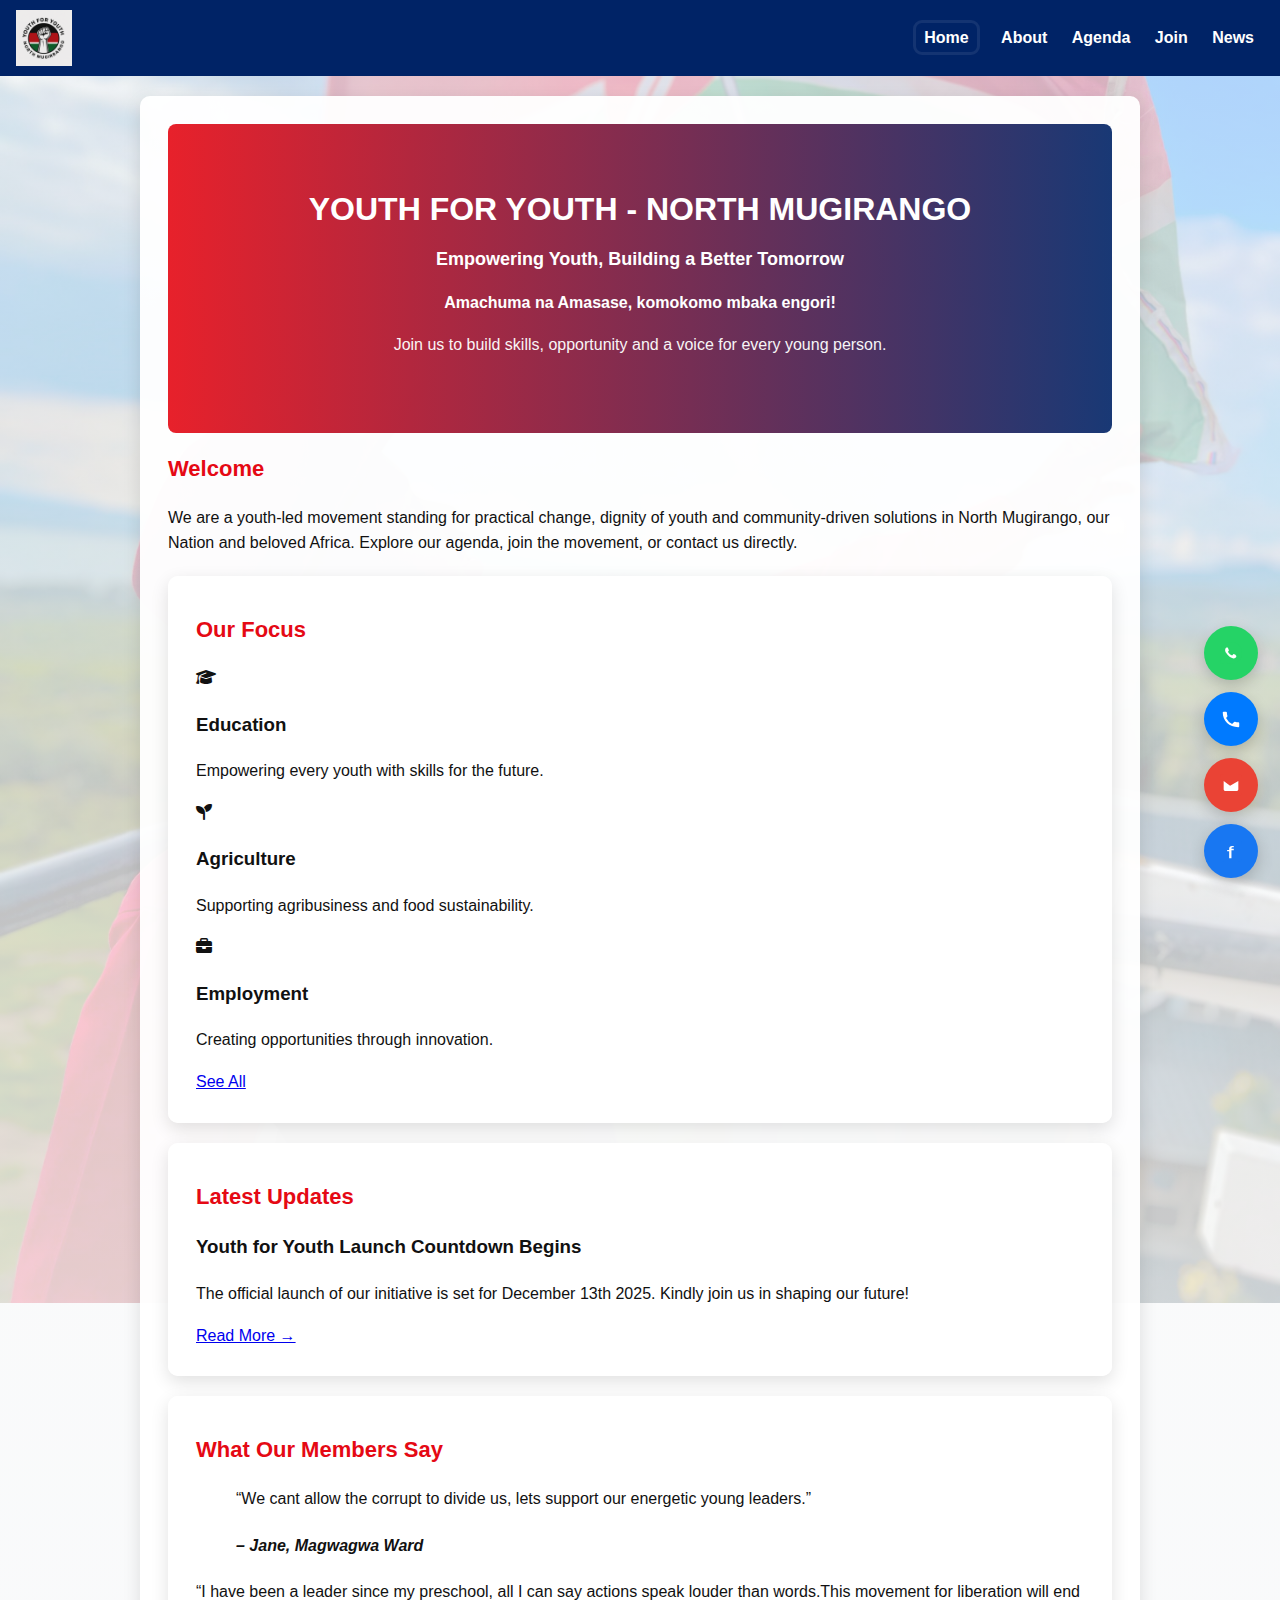
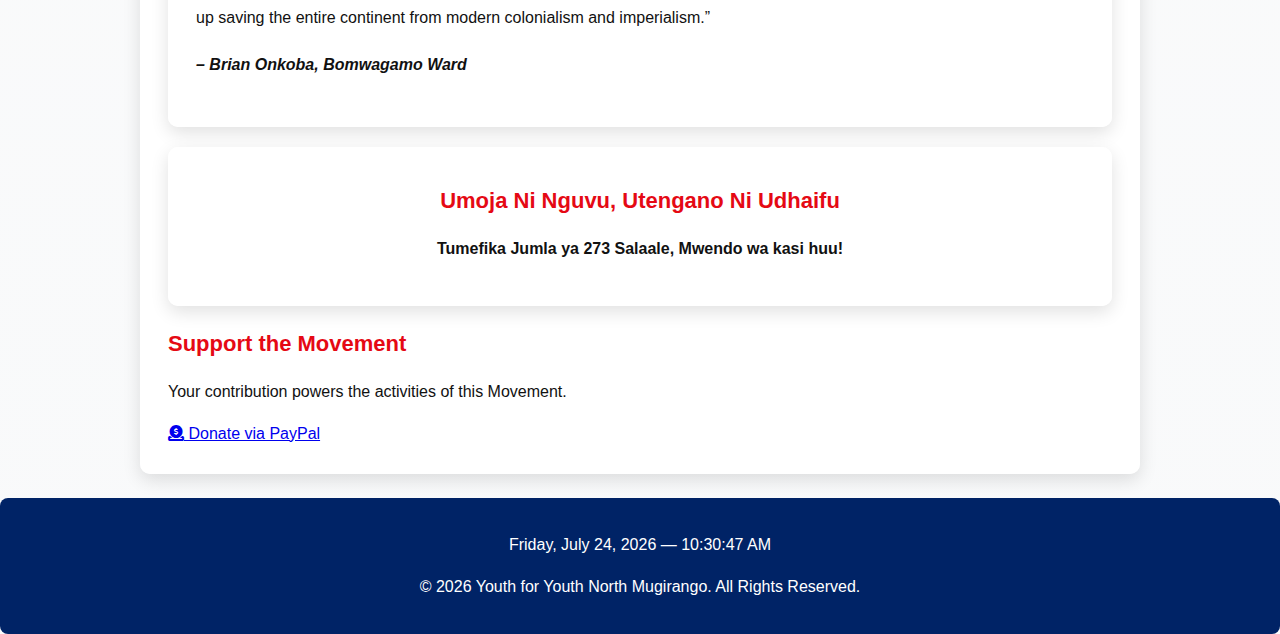
<file: index.html>
<!DOCTYPE html>
<html lang="en">
<head>
<meta charset="utf-8">
<meta name="viewport" content="width=device-width,initial-scale=1">
<title>Home - Youth For Youth</title>
  <link rel="icon" type="image/png" href="assets/img/favicon.png">
<link rel="stylesheet" href="https://cdnjs.cloudflare.com/ajax/libs/font-awesome/6.5.0/css/all.min.css">

<link rel="stylesheet" href="assets/css/style.css">
</head>
<body>
<header class="site-header">
  <div style="display:flex;align-items:center;gap:14px">
    <img src="assets/img/logo.png" alt="logo" class="logo">
 
  </div>
  <nav class="site-nav">
    <a href="index.html" class="active">Home</a>
    <a href="about.html" >About</a>
    <a href="agenda.html" >Agenda</a>
    <a href="join.html" >Join</a>
    <a href="announcements.html" >News</a>
    
  </nav>
  <!-- Yandex.Metrika counter -->
<script type="text/javascript">
    (function(m,e,t,r,i,k,a){
        m[i]=m[i]||function(){(m[i].a=m[i].a||[]).push(arguments)};
        m[i].l=1*new Date();
        for (var j = 0; j < document.scripts.length; j++) {if (document.scripts[j].src === r) { return; }}
        k=e.createElement(t),a=e.getElementsByTagName(t)[0],k.async=1,k.src=r,a.parentNode.insertBefore(k,a)
    })(window, document,'script','https://mc.yandex.ru/metrika/tag.js?id=105193618', 'ym');

    ym(105193618, 'init', {ssr:true, webvisor:true, clickmap:true, ecommerce:"dataLayer", accurateTrackBounce:true, trackLinks:true});
</script>
<noscript><div><img src="https://mc.yandex.ru/watch/105193618" style="position:absolute; left:-9999px;" alt="" /></div></noscript>
<!-- /Yandex.Metrika counter -->
</header>

<main class="container">

<div class="hero">
  <h1>YOUTH FOR YOUTH - NORTH MUGIRANGO</h1>
  <p class="lead"><strong>Empowering Youth, Building a Better Tomorrow</strong> </p> 
 <p> <strong> Amachuma na Amasase, komokomo mbaka engori!</strong></p>
  <p style="margin-top:12px;color:#fff;opacity:0.95">Join us to build skills, opportunity and a voice for every young person.</p>
</div>

<section>
  <h2>Welcome</h2>
  <p>We are a youth-led movement standing for practical change, dignity of youth and community-driven solutions in North Mugirango, our Nation and beloved Africa. Explore our agenda, join the movement, or contact us directly.</p>
</section>
<section class="agenda-preview container">
  <h2>Our Focus</h2>
  <div class="cards">
    <div class="card">
      <i class="fa fa-graduation-cap"></i>
      <h3>Education</h3>
      <p>Empowering every youth with skills for the future.</p>
    </div>
    <div class="card">
      <i class="fa fa-seedling"></i>
      <h3>Agriculture</h3>
      <p>Supporting agribusiness and food sustainability.</p>
    </div>
    <div class="card">
      <i class="fa fa-briefcase"></i>
      <h3>Employment</h3>
      <p>Creating opportunities through innovation.</p>
    </div>
  </div>
  <a href="agenda.html" class="cta">See All</a>
</section>

<section class="news-preview container">
  <h2>Latest Updates</h2>
  <article>
    <h3>Youth for Youth Launch Countdown Begins</h3>
    <p>The official launch of our initiative is set for December 13th 2025. Kindly join us in shaping our future!</p>
    <a href="announcements.html">Read More →</a>
  </article>
</section>
<section class="testimonials container">
  <h2>What Our Members Say</h2>
  <blockquote>
    “We cant allow the corrupt to divide us, lets support our energetic young leaders.”
    <h4>  <cite>– Jane, Magwagwa Ward</cite></h4>
  </blockquote>
   <div class="testimonial-card">
      <p>“I have been a leader since my preschool, all I can say actions speak louder than words.This movement for liberation will end up saving the entire continent from modern colonialism and imperialism.”</p>
      <h4> <cite>– Brian Onkoba, Bomwagamo Ward</cite></h4>
    </div>
</section>
<section id="counter-section" class="container" style="text-align:center;">
  <h2>Umoja Ni Nguvu, Utengano Ni Udhaifu</h2>
  <p><strong>Tumefika Jumla ya  <span id="memberCount" class="counter">0</span>  Salaale, Mwendo wa kasi huu!</strong></p>
</section>

<!-- ===============================
     💸 DONATE SECTION (PayPal Only)
     =============================== -->
<section class="home-donate" id="donate">
  <h2>Support the Movement</h2>
  <p class="donate-intro">
    Your contribution powers the activities of this Movement.
  </p>

  <div class="donate-buttons">
    <!-- PayPal Button -->
    <a href="https://www.paypal.com/donate/?hosted_button_id=T3T68KFXRPP3A" 
       target="_blank" 
       class="donate-btn paypal">
      <i class="fa fa-donate"></i> Donate via PayPal
    </a>
  </div>
</section>

</main>

<footer class="site-footer">
  <div class="footer-inner">
    <p id="live-datetime" class="footer-datetime">Loading current date & time...</p>
    <p class="footer-copy">
      © <span id="year"></span> Youth for Youth North Mugirango. All Rights Reserved.
    </p>
  </div>
</footer>


<!-- Floating contact icons -->
<div class="floating-contact">
  <a href="https://wa.me/254743638162" target="_blank" class="float-btn whatsapp" title="WhatsApp">
    <svg width="22" height="22" viewBox="0 0 24 24" fill="none" xmlns="http://www.w3.org/2000/svg"><path d="M20.52 3.48A11.92 11.92 0 0012 0C5.372 0 .01 5.36 0 12c0 2.117.556 4.189 1.61 6.02L0 24l6.18-1.62A11.923 11.923 0 0012 24c6.627 0 12-5.373 12-12 0-3.2-1.247-6.2-3.48-8.52z" fill="#25D366"/><path d="M17.2 14.1c-.3-.15-1.74-.86-2.01-.96-.27-.1-.47-.15-.67.15-.2.3-.8.96-.98 1.16-.18.2-.36.22-.66.07-.3-.15-1.27-.47-2.42-1.48-.9-.8-1.5-1.8-1.68-2.1-.18-.3-.02-.46.13-.61.13-.13.3-.36.45-.54.15-.18.2-.3.3-.5.1-.2 0-.37-.05-.52-.05-.15-.67-1.62-.92-2.23-.24-.6-.48-.52-.66-.53-.17-.01-.37-.01-.57-.01-.2 0-.52.07-.8.37-.28.3-1.07 1.04-1.07 2.54 0 1.5 1.1 2.95 1.25 3.15.15.2 2.15 3.5 5.2 4.9 3.05 1.4 3.05 0.93 3.6 0.88.55-.05 1.74-.7 1.99-1.37.25-.68.25-1.26.17-1.37-.08-.1-.27-.15-.57-.29z" fill="#fff"/></svg>
  </a>
  <a href="tel:+254743638162" class="float-btn phone" title="Call">
    <svg width="22" height="22" viewBox="0 0 24 24" fill="none" xmlns="http://www.w3.org/2000/svg"><path d="M6.62 10.79a15.09 15.09 0 006.59 6.59l2.2-2.2a1 1 0 011.01-.24c1.12.37 2.33.57 3.57.57a1 1 0 011 1V20a1 1 0 01-1 1C10.07 21 3 13.93 3 5a1 1 0 011-1h2.5a1 1 0 011 1c0 1.24.2 2.45.57 3.57.14.39.06.82-.24 1.11l-2.2 2.2z" fill="#fff"/></svg>
  </a>
  <a href="mailto:nmugirangoyouthforyouth@gmail.com" class="float-btn gmail" title="Email">
    <svg width="22" height="22" viewBox="0 0 24 24" fill="none" xmlns="http://www.w3.org/2000/svg"><rect width="24" height="24" rx="4" fill="#EA4335"/><path d="M4 7.5v9c0 1.1.9 2 2 2h12c1.1 0 2-.9 2-2v-9l-9 5.4L4 7.5z" fill="#fff"/></svg>
  </a>
  <a href="https://facebook.com/thisisonuko" target="_blank" class="float-btn facebook" title="Facebook">
    <svg width="22" height="22" viewBox="0 0 24 24" fill="none" xmlns="http://www.w3.org/2000/svg"><rect width="24" height="24" rx="4" fill="#1877F2"/><path d="M15 8h-1.5c-.6 0-1 .4-1 1V9.5H15v1.8h-2.5V20H10v-7.7H7.8V11H10V9.4c0-1.9 1.2-2.9 3-2.9H15V8z" fill="#fff"/></svg>
  </a>
</div>
<script>
// Simple animated counter
const countElement = document.getElementById('memberCount');
let count = 0;
const target = 900; // Set your goal number here
const speed = 100; // Lower = faster

function updateCounter() {
  if (count < target) {
    count += Math.ceil((target - count) / 20);
    countElement.textContent = count.toLocaleString();
    setTimeout(updateCounter, speed);
  } else {
    countElement.textContent = target.toLocaleString();
  }
}

window.addEventListener('load', updateCounter);
</script>
<script>
  function updateDateTime() {
    const now = new Date();
    const options = { weekday: 'long', year: 'numeric', month: 'long', day: 'numeric' };
    const dateStr = now.toLocaleDateString(undefined, options);
    const timeStr = now.toLocaleTimeString(undefined, { hour: '2-digit', minute: '2-digit', second: '2-digit' });
    document.getElementById('live-datetime').textContent = `${dateStr} — ${timeStr}`;
    document.getElementById('year').textContent = now.getFullYear();
  }
  updateDateTime();
  setInterval(updateDateTime, 1000);
</script>

</body>
</html>
</file>
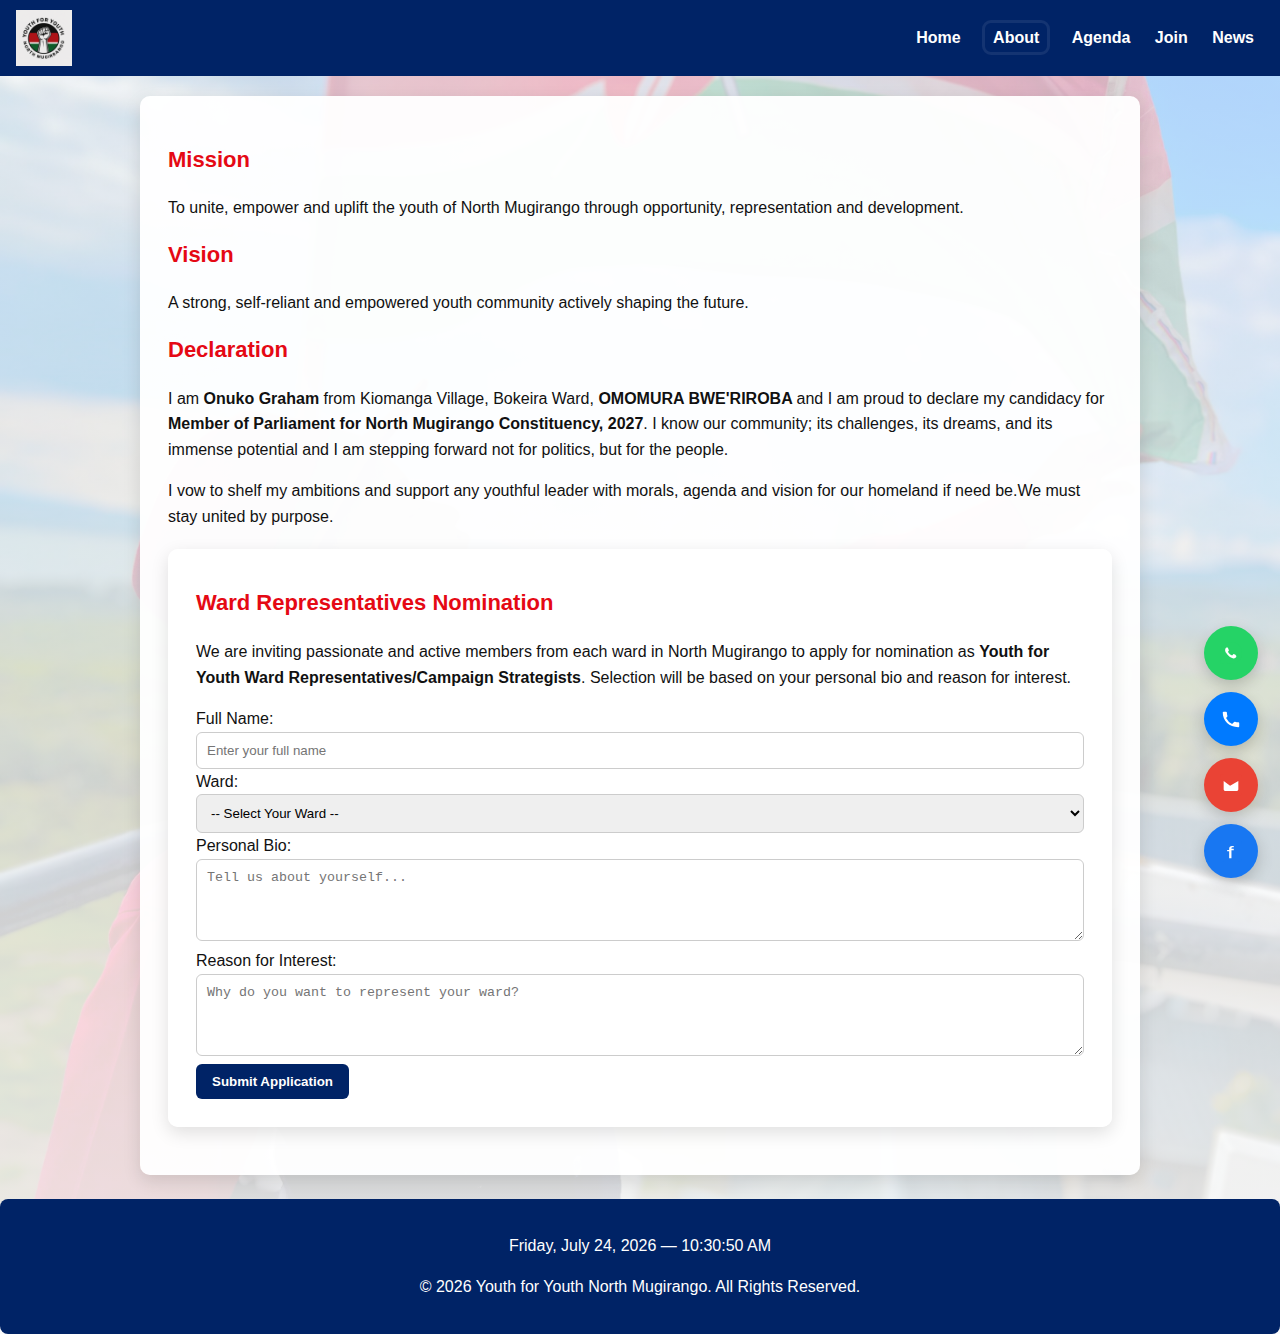
<file: about.html>
<!DOCTYPE html>
<html lang="en">
<head>
<meta charset="utf-8">
<meta name="viewport" content="width=device-width,initial-scale=1">
<title>About - Youth For Youth</title>
  <link rel="icon" type="image/png" href="assets/img/favicon.png">

<link rel="stylesheet" href="assets/css/style.css">
</head>
<body>
<header class="site-header">
  <div style="display:flex;align-items:center;gap:14px">
    <img src="assets/img/logo.png" alt="logo" class="logo">
  
  </div>
  <nav class="site-nav">
    <a href="index.html" >Home</a>
    <a href="about.html" class="active">About</a>
    <a href="agenda.html" >Agenda</a>
    <a href="join.html" >Join</a>
    <a href="announcements.html" >News</a>
  
  </nav>
</header>

<main class="container">

<section>
  <h2>Mission</h2>
  <p>To unite, empower and uplift the youth of North Mugirango through opportunity, representation and development.</p>

  <h2>Vision</h2>
  <p>A strong, self-reliant and empowered youth community actively shaping the future.</p>

  <h2>Declaration</h2>
  <p>I am <strong>Onuko Graham</strong> from Kiomanga Village, Bokeira Ward, <strong>OMOMURA BWE'RIROBA </strong>and I am proud to declare my candidacy for <strong>Member of Parliament for North Mugirango Constituency, 2027</strong>. I know our community; its challenges, its dreams, and its immense potential and I am stepping forward not for politics, but for the people.</p>
   <p> I vow to shelf my ambitions and support any youthful leader with morals, agenda and vision for our homeland if need be.We must stay united by purpose.</p>
</section>
<!-- ===== WARD REPRESENTATIVE NOMINATION SECTION ===== -->
<section id="nomination" class="container">
  <h2>Ward Representatives Nomination</h2>
  <p class="lead">
    We are inviting passionate and active members from each ward in North Mugirango
    to apply for nomination as <strong>Youth for Youth Ward Representatives/Campaign Strategists</strong>.
    Selection will be based on your personal bio and reason for interest.
  </p>

  <form id="nominationForm" action="https://formspree.io/f/mwpaekog" method="POST" class="nomination-form">
    <label for="fullname">Full Name:</label>
    <input type="text" id="fullname" name="fullname" placeholder="Enter your full name" required>

    <label for="ward">Ward:</label>
    <select id="ward" name="ward" required>
      <option value="">-- Select Your Ward --</option>
      <option value="Magwagwa">Magwagwa</option>
      <option value="Bomwagamo">Bomwagamo</option>
      <option value="Itibo">Itibo</option>
      <option value="Bokeira">Bokeira</option>
      <option value="Ekerenyo">Ekerenyo</option>
    </select>

    <label for="bio">Personal Bio:</label>
    <textarea id="bio" name="bio" rows="4" placeholder="Tell us about yourself..." required></textarea>

    <label for="interest">Reason for Interest:</label>
    <textarea id="interest" name="interest" rows="4" placeholder="Why do you want to represent your ward?" required></textarea>

    <button type="submit" class="cta">Submit Application</button>
  </form>
</section>

</main>

<footer class="site-footer">
  <div class="footer-inner">
    <p id="live-datetime" class="footer-datetime">Loading current date & time...</p>
    <p class="footer-copy">
      © <span id="year"></span> Youth for Youth North Mugirango. All Rights Reserved.
    </p>
  </div>
</footer>


<!-- Floating contact icons -->
<div class="floating-contact">
  <a href="https://wa.me/254743638162" target="_blank" class="float-btn whatsapp" title="WhatsApp">
    <svg width="22" height="22" viewBox="0 0 24 24" fill="none" xmlns="http://www.w3.org/2000/svg"><path d="M20.52 3.48A11.92 11.92 0 0012 0C5.372 0 .01 5.36 0 12c0 2.117.556 4.189 1.61 6.02L0 24l6.18-1.62A11.923 11.923 0 0012 24c6.627 0 12-5.373 12-12 0-3.2-1.247-6.2-3.48-8.52z" fill="#25D366"/><path d="M17.2 14.1c-.3-.15-1.74-.86-2.01-.96-.27-.1-.47-.15-.67.15-.2.3-.8.96-.98 1.16-.18.2-.36.22-.66.07-.3-.15-1.27-.47-2.42-1.48-.9-.8-1.5-1.8-1.68-2.1-.18-.3-.02-.46.13-.61.13-.13.3-.36.45-.54.15-.18.2-.3.3-.5.1-.2 0-.37-.05-.52-.05-.15-.67-1.62-.92-2.23-.24-.6-.48-.52-.66-.53-.17-.01-.37-.01-.57-.01-.2 0-.52.07-.8.37-.28.3-1.07 1.04-1.07 2.54 0 1.5 1.1 2.95 1.25 3.15.15.2 2.15 3.5 5.2 4.9 3.05 1.4 3.05 0.93 3.6 0.88.55-.05 1.74-.7 1.99-1.37.25-.68.25-1.26.17-1.37-.08-.1-.27-.15-.57-.29z" fill="#fff"/></svg>
  </a>
  <a href="tel:+254743638162" class="float-btn phone" title="Call">
    <svg width="22" height="22" viewBox="0 0 24 24" fill="none" xmlns="http://www.w3.org/2000/svg"><path d="M6.62 10.79a15.09 15.09 0 006.59 6.59l2.2-2.2a1 1 0 011.01-.24c1.12.37 2.33.57 3.57.57a1 1 0 011 1V20a1 1 0 01-1 1C10.07 21 3 13.93 3 5a1 1 0 011-1h2.5a1 1 0 011 1c0 1.24.2 2.45.57 3.57.14.39.06.82-.24 1.11l-2.2 2.2z" fill="#fff"/></svg>
  </a>
  <a href="mailto:nmugirangoyouthforyouth@gmail.com" class="float-btn gmail" title="Email">
    <svg width="22" height="22" viewBox="0 0 24 24" fill="none" xmlns="http://www.w3.org/2000/svg"><rect width="24" height="24" rx="4" fill="#EA4335"/><path d="M4 7.5v9c0 1.1.9 2 2 2h12c1.1 0 2-.9 2-2v-9l-9 5.4L4 7.5z" fill="#fff"/></svg>
  </a>
  <a href="https://facebook.com/thisisonuko" target="_blank" class="float-btn facebook" title="Facebook">
    <svg width="22" height="22" viewBox="0 0 24 24" fill="none" xmlns="http://www.w3.org/2000/svg"><rect width="24" height="24" rx="4" fill="#1877F2"/><path d="M15 8h-1.5c-.6 0-1 .4-1 1V9.5H15v1.8h-2.5V20H10v-7.7H7.8V11H10V9.4c0-1.9 1.2-2.9 3-2.9H15V8z" fill="#fff"/></svg>
  </a>
</div>
<script>
  function updateDateTime() {
    const now = new Date();
    const options = { weekday: 'long', year: 'numeric', month: 'long', day: 'numeric' };
    const dateStr = now.toLocaleDateString(undefined, options);
    const timeStr = now.toLocaleTimeString(undefined, { hour: '2-digit', minute: '2-digit', second: '2-digit' });
    document.getElementById('live-datetime').textContent = `${dateStr} — ${timeStr}`;
    document.getElementById('year').textContent = now.getFullYear();
  }
  updateDateTime();
  setInterval(updateDateTime, 1000);
</script>

</body>
</html>
</file>
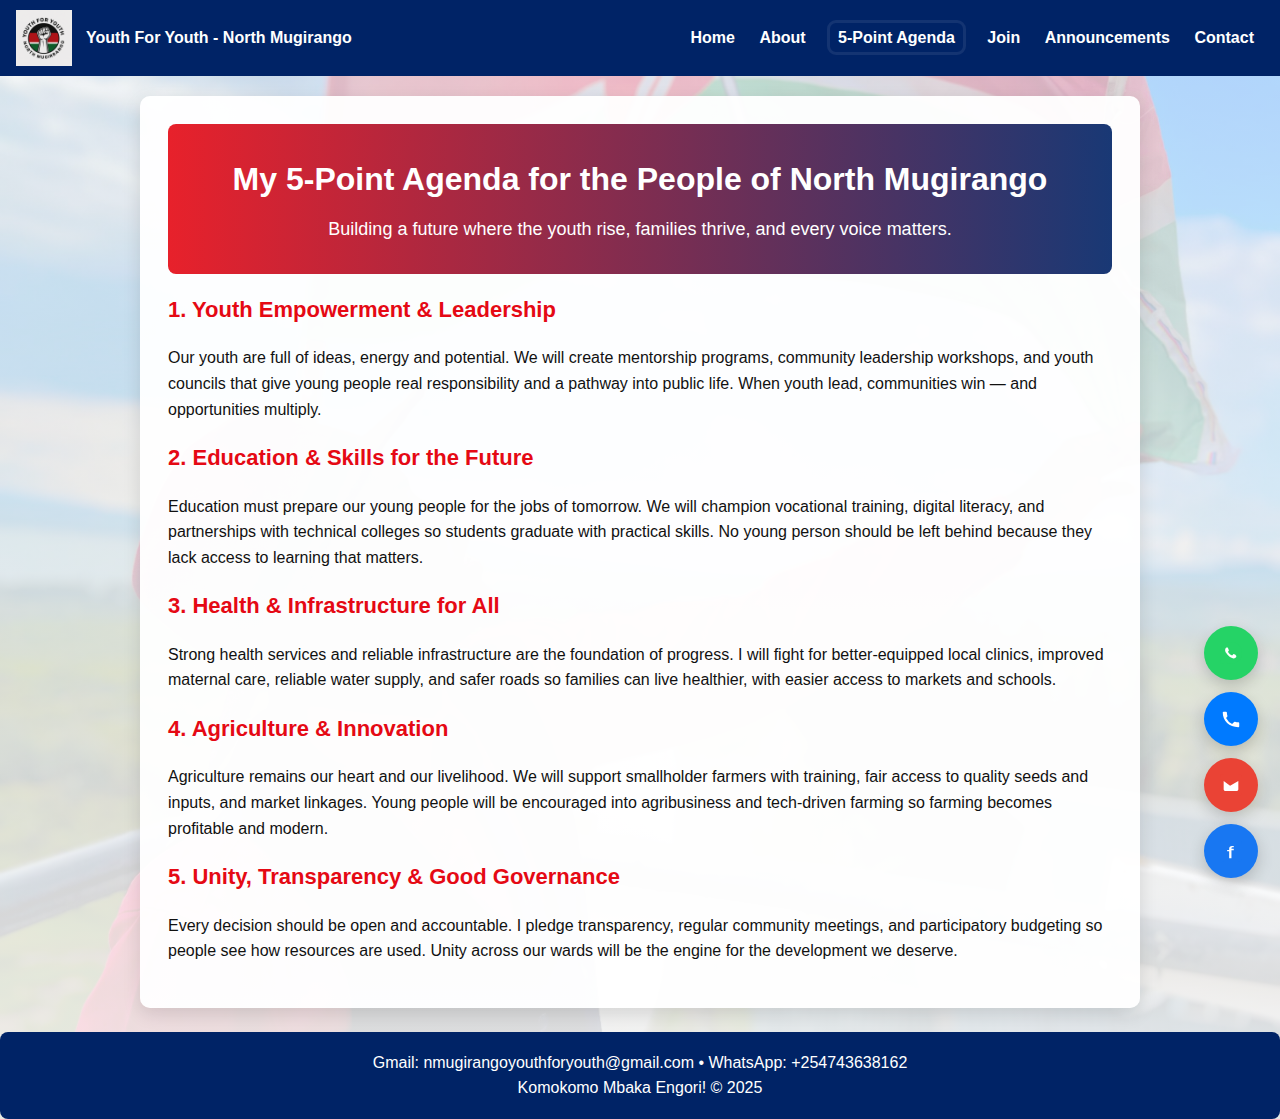
<file: agenda.html>
<!DOCTYPE html>
<html lang="en">
<head>
<meta charset="utf-8">
<meta name="viewport" content="width=device-width,initial-scale=1">
<title>Agenda</title>
<link rel="stylesheet" href="assets/css/style.css">
</head>
<body>
<header class="site-header">
  <div style="display:flex;align-items:center;gap:14px">
    <img src="assets/img/logo.png" alt="logo" class="logo">
    <div style="color:#fff;font-weight:700">Youth For Youth - North Mugirango</div>
  </div>
  <nav class="site-nav">
    <a href="index.html" >Home</a>
    <a href="about.html" >About</a>
    <a href="agenda.html" class="active">5-Point Agenda</a>
    <a href="join.html" >Join</a>
    <a href="announcements.html" >Announcements</a>
    <a href="contact.html" >Contact</a>
  </nav>
</header>

<main class="container">

<div class="hero" style="padding:30px 18px">
  <h1>My 5-Point Agenda for the People of North Mugirango</h1>
  <p class="lead">Building a future where the youth rise, families thrive, and every voice matters.</p>
</div>

<section>
  <h2>1. Youth Empowerment & Leadership</h2>
  <p>Our youth are full of ideas, energy and potential. We will create mentorship programs, community leadership workshops, and youth councils that give young people real responsibility and a pathway into public life. When youth lead, communities win — and opportunities multiply.</p>
</section>

<section>
  <h2>2. Education & Skills for the Future</h2>
  <p>Education must prepare our young people for the jobs of tomorrow. We will champion vocational training, digital literacy, and partnerships with technical colleges so students graduate with practical skills. No young person should be left behind because they lack access to learning that matters.</p>
</section>

<section>
  <h2>3. Health & Infrastructure for All</h2>
  <p>Strong health services and reliable infrastructure are the foundation of progress. I will fight for better-equipped local clinics, improved maternal care, reliable water supply, and safer roads so families can live healthier, with easier access to markets and schools.</p>
</section>

<section>
  <h2>4. Agriculture & Innovation</h2>
  <p>Agriculture remains our heart and our livelihood. We will support smallholder farmers with training, fair access to quality seeds and inputs, and market linkages. Young people will be encouraged into agribusiness and tech-driven farming so farming becomes profitable and modern.</p>
</section>

<section>
  <h2>5. Unity, Transparency & Good Governance</h2>
  <p>Every decision should be open and accountable. I pledge transparency, regular community meetings, and participatory budgeting so people see how resources are used. Unity across our wards will be the engine for the development we deserve.</p>
</section>

</main>

<footer class="site-footer">
  Gmail: nmugirangoyouthforyouth@gmail.com • WhatsApp: +254743638162<br>
  Komokomo Mbaka Engori! © 2025
</footer>

<!-- Floating contact icons -->
<div class="floating-contact">
  <a href="https://wa.me/254743638162" target="_blank" class="float-btn whatsapp" title="WhatsApp">
    <svg width="22" height="22" viewBox="0 0 24 24" fill="none" xmlns="http://www.w3.org/2000/svg"><path d="M20.52 3.48A11.92 11.92 0 0012 0C5.372 0 .01 5.36 0 12c0 2.117.556 4.189 1.61 6.02L0 24l6.18-1.62A11.923 11.923 0 0012 24c6.627 0 12-5.373 12-12 0-3.2-1.247-6.2-3.48-8.52z" fill="#25D366"/><path d="M17.2 14.1c-.3-.15-1.74-.86-2.01-.96-.27-.1-.47-.15-.67.15-.2.3-.8.96-.98 1.16-.18.2-.36.22-.66.07-.3-.15-1.27-.47-2.42-1.48-.9-.8-1.5-1.8-1.68-2.1-.18-.3-.02-.46.13-.61.13-.13.3-.36.45-.54.15-.18.2-.3.3-.5.1-.2 0-.37-.05-.52-.05-.15-.67-1.62-.92-2.23-.24-.6-.48-.52-.66-.53-.17-.01-.37-.01-.57-.01-.2 0-.52.07-.8.37-.28.3-1.07 1.04-1.07 2.54 0 1.5 1.1 2.95 1.25 3.15.15.2 2.15 3.5 5.2 4.9 3.05 1.4 3.05 0.93 3.6 0.88.55-.05 1.74-.7 1.99-1.37.25-.68.25-1.26.17-1.37-.08-.1-.27-.15-.57-.29z" fill="#fff"/></svg>
  </a>
  <a href="tel:+254743638162" class="float-btn phone" title="Call">
    <svg width="22" height="22" viewBox="0 0 24 24" fill="none" xmlns="http://www.w3.org/2000/svg"><path d="M6.62 10.79a15.09 15.09 0 006.59 6.59l2.2-2.2a1 1 0 011.01-.24c1.12.37 2.33.57 3.57.57a1 1 0 011 1V20a1 1 0 01-1 1C10.07 21 3 13.93 3 5a1 1 0 011-1h2.5a1 1 0 011 1c0 1.24.2 2.45.57 3.57.14.39.06.82-.24 1.11l-2.2 2.2z" fill="#fff"/></svg>
  </a>
  <a href="mailto:nmugirangoyouthforyouth@gmail.com" class="float-btn gmail" title="Email">
    <svg width="22" height="22" viewBox="0 0 24 24" fill="none" xmlns="http://www.w3.org/2000/svg"><rect width="24" height="24" rx="4" fill="#EA4335"/><path d="M4 7.5v9c0 1.1.9 2 2 2h12c1.1 0 2-.9 2-2v-9l-9 5.4L4 7.5z" fill="#fff"/></svg>
  </a>
  <a href="https://facebook.com/OnukoGraham" target="_blank" class="float-btn facebook" title="Facebook">
    <svg width="22" height="22" viewBox="0 0 24 24" fill="none" xmlns="http://www.w3.org/2000/svg"><rect width="24" height="24" rx="4" fill="#1877F2"/><path d="M15 8h-1.5c-.6 0-1 .4-1 1V9.5H15v1.8h-2.5V20H10v-7.7H7.8V11H10V9.4c0-1.9 1.2-2.9 3-2.9H15V8z" fill="#fff"/></svg>
  </a>
</div>

</body>
</html>
</file>
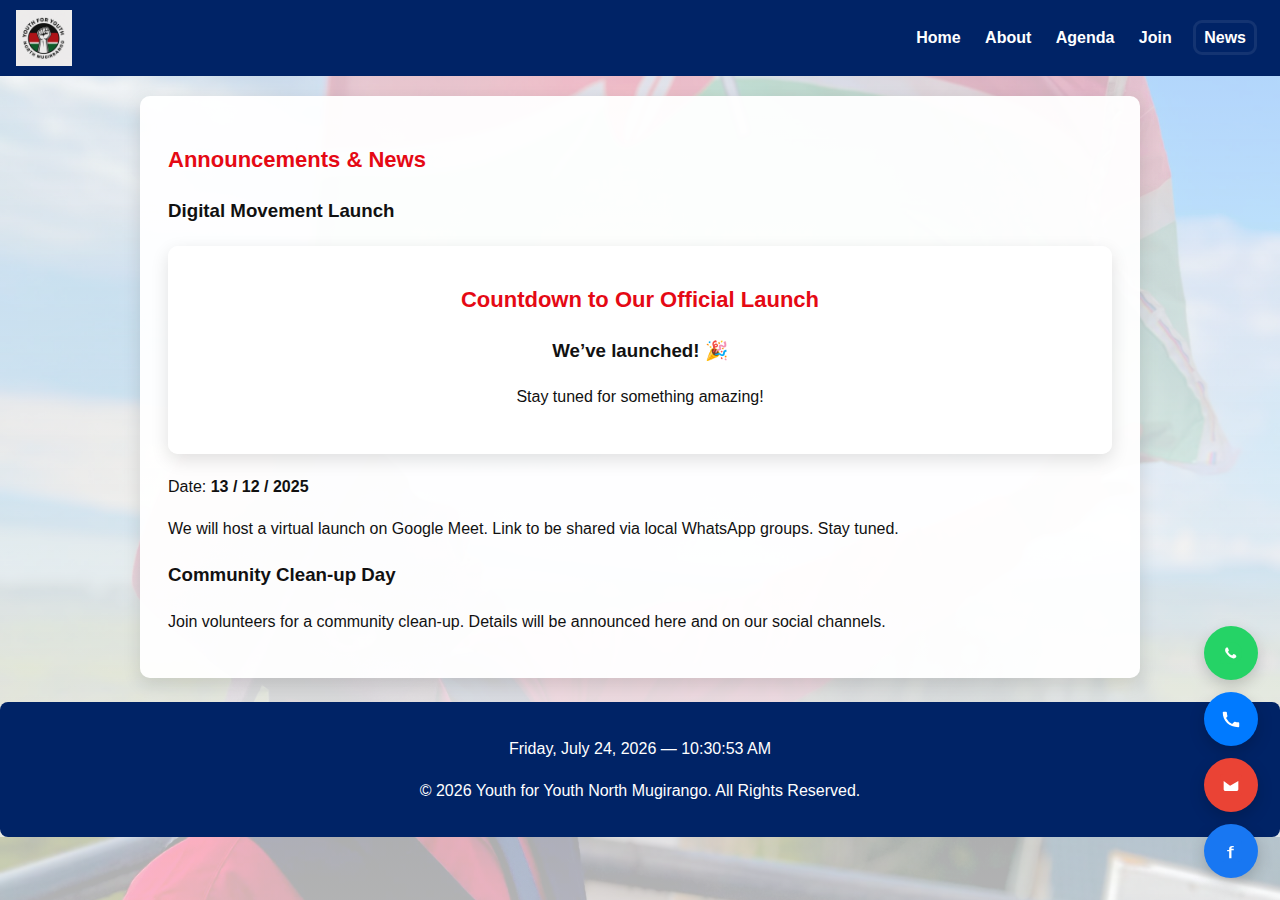
<file: announcements.html>
<!DOCTYPE html>
<html lang="en">
<head>
<meta charset="utf-8">
<meta name="viewport" content="width=device-width,initial-scale=1">
<title>News</title>
  <link rel="icon" type="image/png" href="assets/img/favicon.png">

<link rel="stylesheet" href="assets/css/style.css">
</head>
<body>
<header class="site-header">
  <div style="display:flex;align-items:center;gap:14px">
    <img src="assets/img/logo.png" alt="logo" class="logo">
  
  </div>
  <nav class="site-nav">
    <a href="index.html" >Home</a>
    <a href="about.html" >About</a>
    <a href="agenda.html" >Agenda</a>
    <a href="join.html" >Join</a>
    <a href="announcements.html" class="active">News</a>
    
  </nav>
</header>

<main class="container">

<section>
  <h2>Announcements & News</h2>
  <article>
    <h3>Digital Movement Launch</h3>
    <section id="launch-countdown" class="container" style="text-align:center;">
  <h2>Countdown to Our Official Launch</h2>
  <div id="countdown" class="countdown">
    <div><span id="days">0</span><small>Days</small></div>
    <div><span id="hours">0</span><small>Hours</small></div>
    <div><span id="minutes">0</span><small>Minutes</small></div>
    <div><span id="seconds">0</span><small>Seconds</small></div>
  </div>
  <p class="lead">Stay tuned for something amazing!</p>
</section>

    <p>Date: <strong>13 / 12 / 2025</strong></p>
    <p>We will host a virtual launch on Google Meet. Link to be shared via local WhatsApp groups. Stay tuned.</p>
  </article>
  <article style="margin-top:12px">
    <h3>Community Clean-up Day</h3>
    <p>Join volunteers for a community clean-up. Details will be announced here and on our social channels.</p>
  </article>
</section>

</main>

<footer class="site-footer">
  <div class="footer-inner">
    <p id="live-datetime" class="footer-datetime">Loading current date & time...</p>
    <p class="footer-copy">
      © <span id="year"></span> Youth for Youth North Mugirango. All Rights Reserved.
    </p>
  </div>
</footer>

<!-- Floating contact icons -->
<div class="floating-contact">
  <a href="https://wa.me/254743638162" target="_blank" class="float-btn whatsapp" title="WhatsApp">
    <svg width="22" height="22" viewBox="0 0 24 24" fill="none" xmlns="http://www.w3.org/2000/svg"><path d="M20.52 3.48A11.92 11.92 0 0012 0C5.372 0 .01 5.36 0 12c0 2.117.556 4.189 1.61 6.02L0 24l6.18-1.62A11.923 11.923 0 0012 24c6.627 0 12-5.373 12-12 0-3.2-1.247-6.2-3.48-8.52z" fill="#25D366"/><path d="M17.2 14.1c-.3-.15-1.74-.86-2.01-.96-.27-.1-.47-.15-.67.15-.2.3-.8.96-.98 1.16-.18.2-.36.22-.66.07-.3-.15-1.27-.47-2.42-1.48-.9-.8-1.5-1.8-1.68-2.1-.18-.3-.02-.46.13-.61.13-.13.3-.36.45-.54.15-.18.2-.3.3-.5.1-.2 0-.37-.05-.52-.05-.15-.67-1.62-.92-2.23-.24-.6-.48-.52-.66-.53-.17-.01-.37-.01-.57-.01-.2 0-.52.07-.8.37-.28.3-1.07 1.04-1.07 2.54 0 1.5 1.1 2.95 1.25 3.15.15.2 2.15 3.5 5.2 4.9 3.05 1.4 3.05 0.93 3.6 0.88.55-.05 1.74-.7 1.99-1.37.25-.68.25-1.26.17-1.37-.08-.1-.27-.15-.57-.29z" fill="#fff"/></svg>
  </a>
  <a href="tel:+254743638162" class="float-btn phone" title="Call">
    <svg width="22" height="22" viewBox="0 0 24 24" fill="none" xmlns="http://www.w3.org/2000/svg"><path d="M6.62 10.79a15.09 15.09 0 006.59 6.59l2.2-2.2a1 1 0 011.01-.24c1.12.37 2.33.57 3.57.57a1 1 0 011 1V20a1 1 0 01-1 1C10.07 21 3 13.93 3 5a1 1 0 011-1h2.5a1 1 0 011 1c0 1.24.2 2.45.57 3.57.14.39.06.82-.24 1.11l-2.2 2.2z" fill="#fff"/></svg>
  </a>
  <a href="mailto:nmugirangoyouthforyouth@gmail.com" class="float-btn gmail" title="Email">
    <svg width="22" height="22" viewBox="0 0 24 24" fill="none" xmlns="http://www.w3.org/2000/svg"><rect width="24" height="24" rx="4" fill="#EA4335"/><path d="M4 7.5v9c0 1.1.9 2 2 2h12c1.1 0 2-.9 2-2v-9l-9 5.4L4 7.5z" fill="#fff"/></svg>
  </a>
  <a href="https://facebook.com/thisisonuko" target="_blank" class="float-btn facebook" title="Facebook">
    <svg width="22" height="22" viewBox="0 0 24 24" fill="none" xmlns="http://www.w3.org/2000/svg"><rect width="24" height="24" rx="4" fill="#1877F2"/><path d="M15 8h-1.5c-.6 0-1 .4-1 1V9.5H15v1.8h-2.5V20H10v-7.7H7.8V11H10V9.4c0-1.9 1.2-2.9 3-2.9H15V8z" fill="#fff"/></svg>
  </a>
</div>
<script>
// --- Countdown Timer ---
const countdown = () => {
  const launchDate = new Date("December 13, 2025 10:00:00").getTime();
  const now = new Date().getTime();
  const gap = launchDate - now;

  const second = 1000;
  const minute = second * 60;
  const hour = minute * 60;
  const day = hour * 24;

  const days = Math.floor(gap / day);
  const hours = Math.floor((gap % day) / hour);
  const minutes = Math.floor((gap % hour) / minute);
  const seconds = Math.floor((gap % minute) / second);

  document.getElementById("days").textContent = days;
  document.getElementById("hours").textContent = hours;
  document.getElementById("minutes").textContent = minutes;
  document.getElementById("seconds").textContent = seconds;

  if (gap < 0) {
    document.getElementById("countdown").innerHTML = "<h3>We’ve launched! 🎉</h3>";
    clearInterval(interval);
  }
};

const interval = setInterval(countdown, 1000);
countdown();
</script>
<script>
  function updateDateTime() {
    const now = new Date();
    const options = { weekday: 'long', year: 'numeric', month: 'long', day: 'numeric' };
    const dateStr = now.toLocaleDateString(undefined, options);
    const timeStr = now.toLocaleTimeString(undefined, { hour: '2-digit', minute: '2-digit', second: '2-digit' });
    document.getElementById('live-datetime').textContent = `${dateStr} — ${timeStr}`;
    document.getElementById('year').textContent = now.getFullYear();
  }
  updateDateTime();
  setInterval(updateDateTime, 1000);
</script>

</body>
</html>
</file>
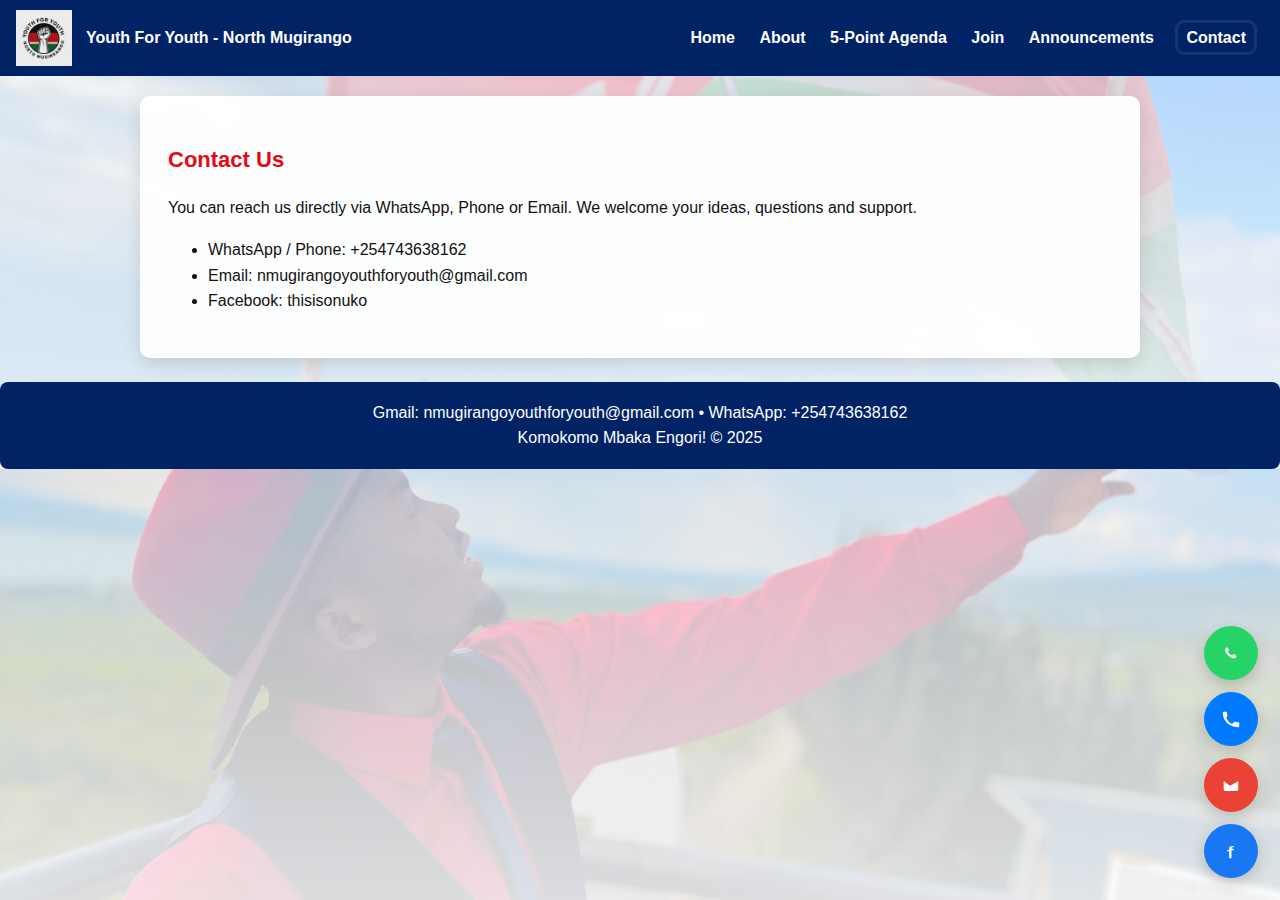
<file: contact.html>
<!DOCTYPE html>
<html lang="en">
<head>
<meta charset="utf-8">
<meta name="viewport" content="width=device-width,initial-scale=1">
<title>Contact - Youth For Youth</title>
<link rel="stylesheet" href="assets/css/style.css">
</head>
<body>
<header class="site-header">
  <div style="display:flex;align-items:center;gap:14px">
    <img src="assets/img/logo.png" alt="logo" class="logo">
    <div style="color:#fff;font-weight:700">Youth For Youth - North Mugirango</div>
  </div>
  <nav class="site-nav">
    <a href="index.html" >Home</a>
    <a href="about.html" >About</a>
    <a href="agenda.html" >5-Point Agenda</a>
    <a href="join.html" >Join</a>
    <a href="announcements.html" >Announcements</a>
    <a href="contact.html" class="active">Contact</a>
  </nav>
</header>

<main class="container">

<section>
  <h2>Contact Us</h2>
  <p>You can reach us directly via WhatsApp, Phone or Email. We welcome your ideas, questions and support.</p>
  <ul>
    <li>WhatsApp / Phone: +254743638162</li>
    <li>Email: nmugirangoyouthforyouth@gmail.com</li>
    <li>Facebook: thisisonuko</li>
  </ul>
</section>

</main>

<footer class="site-footer">
  Gmail: nmugirangoyouthforyouth@gmail.com • WhatsApp: +254743638162<br>
  Komokomo Mbaka Engori! © 2025
</footer>

<!-- Floating contact icons -->
<div class="floating-contact">
  <a href="https://wa.me/254743638162" target="_blank" class="float-btn whatsapp" title="WhatsApp">
    <svg width="22" height="22" viewBox="0 0 24 24" fill="none" xmlns="http://www.w3.org/2000/svg"><path d="M20.52 3.48A11.92 11.92 0 0012 0C5.372 0 .01 5.36 0 12c0 2.117.556 4.189 1.61 6.02L0 24l6.18-1.62A11.923 11.923 0 0012 24c6.627 0 12-5.373 12-12 0-3.2-1.247-6.2-3.48-8.52z" fill="#25D366"/><path d="M17.2 14.1c-.3-.15-1.74-.86-2.01-.96-.27-.1-.47-.15-.67.15-.2.3-.8.96-.98 1.16-.18.2-.36.22-.66.07-.3-.15-1.27-.47-2.42-1.48-.9-.8-1.5-1.8-1.68-2.1-.18-.3-.02-.46.13-.61.13-.13.3-.36.45-.54.15-.18.2-.3.3-.5.1-.2 0-.37-.05-.52-.05-.15-.67-1.62-.92-2.23-.24-.6-.48-.52-.66-.53-.17-.01-.37-.01-.57-.01-.2 0-.52.07-.8.37-.28.3-1.07 1.04-1.07 2.54 0 1.5 1.1 2.95 1.25 3.15.15.2 2.15 3.5 5.2 4.9 3.05 1.4 3.05 0.93 3.6 0.88.55-.05 1.74-.7 1.99-1.37.25-.68.25-1.26.17-1.37-.08-.1-.27-.15-.57-.29z" fill="#fff"/></svg>
  </a>
  <a href="tel:+254743638162" class="float-btn phone" title="Call">
    <svg width="22" height="22" viewBox="0 0 24 24" fill="none" xmlns="http://www.w3.org/2000/svg"><path d="M6.62 10.79a15.09 15.09 0 006.59 6.59l2.2-2.2a1 1 0 011.01-.24c1.12.37 2.33.57 3.57.57a1 1 0 011 1V20a1 1 0 01-1 1C10.07 21 3 13.93 3 5a1 1 0 011-1h2.5a1 1 0 011 1c0 1.24.2 2.45.57 3.57.14.39.06.82-.24 1.11l-2.2 2.2z" fill="#fff"/></svg>
  </a>
  <a href="mailto:nmugirangoyouthforyouth@gmail.com" class="float-btn gmail" title="Email">
    <svg width="22" height="22" viewBox="0 0 24 24" fill="none" xmlns="http://www.w3.org/2000/svg"><rect width="24" height="24" rx="4" fill="#EA4335"/><path d="M4 7.5v9c0 1.1.9 2 2 2h12c1.1 0 2-.9 2-2v-9l-9 5.4L4 7.5z" fill="#fff"/></svg>
  </a>
  <a href="https://facebook.com/OnukoGraham" target="_blank" class="float-btn facebook" title="Facebook">
    <svg width="22" height="22" viewBox="0 0 24 24" fill="none" xmlns="http://www.w3.org/2000/svg"><rect width="24" height="24" rx="4" fill="#1877F2"/><path d="M15 8h-1.5c-.6 0-1 .4-1 1V9.5H15v1.8h-2.5V20H10v-7.7H7.8V11H10V9.4c0-1.9 1.2-2.9 3-2.9H15V8z" fill="#fff"/></svg>
  </a>
</div>

</body>
</html>
</file>
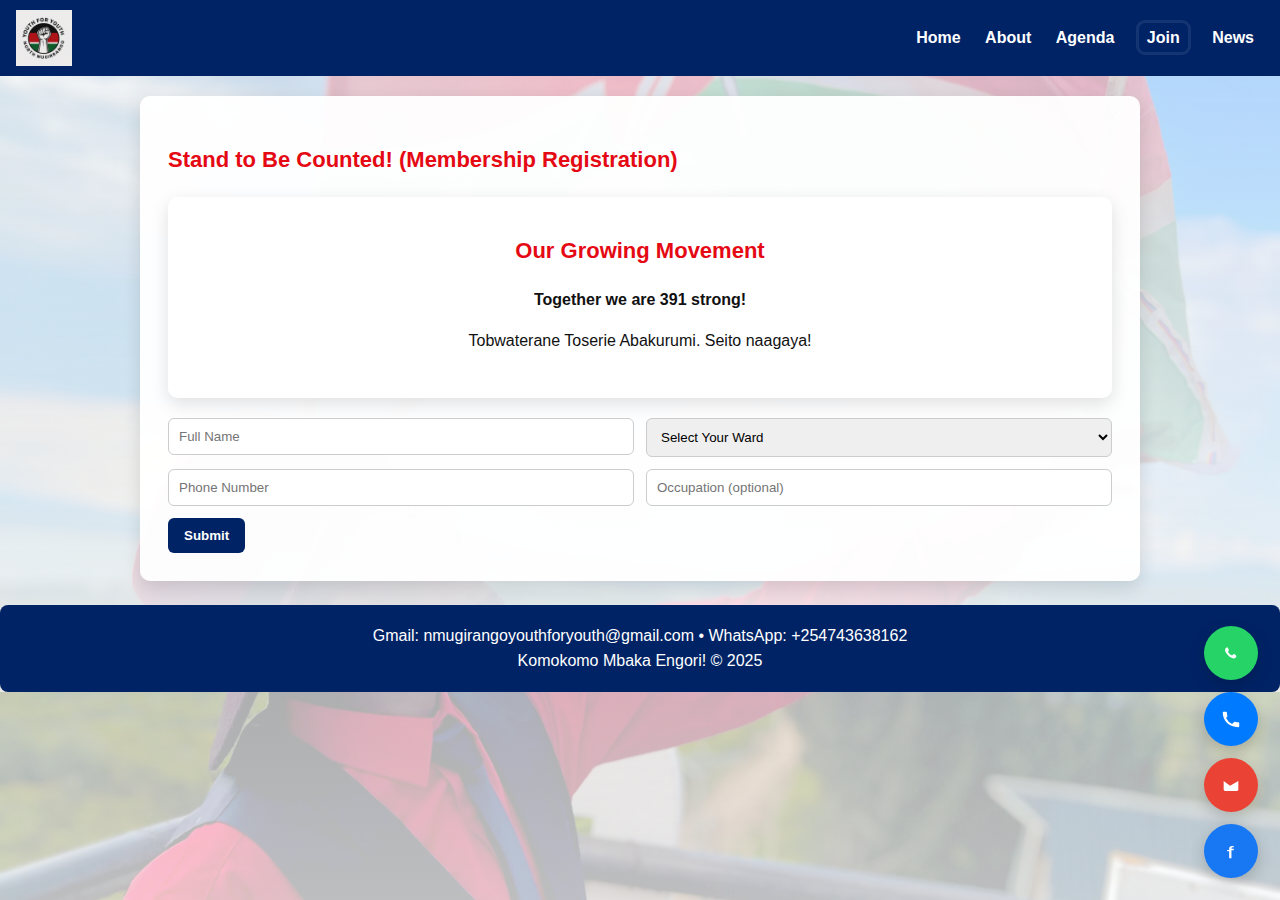
<file: join.html>
<!DOCTYPE html>
<html lang="en">
<head>
<meta charset="utf-8">
<meta name="viewport" content="width=device-width,initial-scale=1">
<title>Join </title>
  <link rel="icon" type="image/png" href="assets/img/favicon.png">

<link rel="stylesheet" href="assets/css/style.css">
</head>
<body>
<header class="site-header">
  <div style="display:flex;align-items:center;gap:14px">
    <img src="assets/img/logo.png" alt="logo" class="logo">
   
  </div>
  <nav class="site-nav">
    <a href="index.html" >Home</a>
    <a href="about.html" >About</a>
    <a href="agenda.html" >Agenda</a>
    <a href="join.html" class="active">Join</a>
    <a href="announcements.html" >News</a>
   
  </nav>
</header>

<main class="container">

<section>
  <h2>Stand to Be Counted! (Membership Registration)</h2>
    <!-- 🔹 Live Join Counter -->
 <section id="counter-section" class="container" style="text-align:center;">
  <h2>Our Growing Movement</h2>
  <p class="lead"><strong>Together we are <span id="memberCount" class="counter">800</span> strong!</strong></p>
   <p>Tobwaterane Toserie Abakurumi. Seito naagaya!</p>
</section>

<form action="https://formspree.io/f/mwpaekog" method="POST">
  <div class="form-row">
    <div class="col"><input type="text" name="name" placeholder="Full Name" required></div>
    <div class="col">
      <select name="ward" required>
        <option value="">Select Your Ward</option>
        <option>Itibo</option>
        <option>Ekerenyo</option>
        <option>Magwagwa</option>
        <option>Bokeira</option>
        <option>Bomwagamo</option>
      </select>
    </div>
  </div>

  <div class="form-row" style="margin-top:12px">
    <div class="col"><input type="tel" name="phone" placeholder="Phone Number" required></div>
    <div class="col"><input type="text" name="occupation" placeholder="Occupation (optional)"></div>
  </div>

  <div style="margin-top:12px">
    <button class="cta" type="submit">Submit</button>
  </div>
</form>

</section>

</main>
<script>
const form = document.querySelector("form");
form.addEventListener("submit", async (e) => {
  e.preventDefault();
  const data = new FormData(form);
  const response = await fetch(form.action, {
    method: form.method,
    body: data,
    headers: { 'Accept': 'application/json' }
  });
  if (response.ok) {
    alert("🎉 Thank you for joining the movement!Abasae Komokomo");
    form.reset();
  } else {
    alert("⚠️ There was an issue submitting your form. Please try again.");
  }
});
</script>

<footer class="site-footer">
  Gmail: nmugirangoyouthforyouth@gmail.com • WhatsApp: +254743638162<br>
  Komokomo Mbaka Engori! © 2025
</footer>

<!-- Floating contact icons -->
<div class="floating-contact">
  <a href="https://wa.me/254743638162" target="_blank" class="float-btn whatsapp" title="WhatsApp">
    <svg width="22" height="22" viewBox="0 0 24 24" fill="none" xmlns="http://www.w3.org/2000/svg"><path d="M20.52 3.48A11.92 11.92 0 0012 0C5.372 0 .01 5.36 0 12c0 2.117.556 4.189 1.61 6.02L0 24l6.18-1.62A11.923 11.923 0 0012 24c6.627 0 12-5.373 12-12 0-3.2-1.247-6.2-3.48-8.52z" fill="#25D366"/><path d="M17.2 14.1c-.3-.15-1.74-.86-2.01-.96-.27-.1-.47-.15-.67.15-.2.3-.8.96-.98 1.16-.18.2-.36.22-.66.07-.3-.15-1.27-.47-2.42-1.48-.9-.8-1.5-1.8-1.68-2.1-.18-.3-.02-.46.13-.61.13-.13.3-.36.45-.54.15-.18.2-.3.3-.5.1-.2 0-.37-.05-.52-.05-.15-.67-1.62-.92-2.23-.24-.6-.48-.52-.66-.53-.17-.01-.37-.01-.57-.01-.2 0-.52.07-.8.37-.28.3-1.07 1.04-1.07 2.54 0 1.5 1.1 2.95 1.25 3.15.15.2 2.15 3.5 5.2 4.9 3.05 1.4 3.05 0.93 3.6 0.88.55-.05 1.74-.7 1.99-1.37.25-.68.25-1.26.17-1.37-.08-.1-.27-.15-.57-.29z" fill="#fff"/></svg>
  </a>
  <a href="tel:+254743638162" class="float-btn phone" title="Call">
    <svg width="22" height="22" viewBox="0 0 24 24" fill="none" xmlns="http://www.w3.org/2000/svg"><path d="M6.62 10.79a15.09 15.09 0 006.59 6.59l2.2-2.2a1 1 0 011.01-.24c1.12.37 2.33.57 3.57.57a1 1 0 011 1V20a1 1 0 01-1 1C10.07 21 3 13.93 3 5a1 1 0 011-1h2.5a1 1 0 011 1c0 1.24.2 2.45.57 3.57.14.39.06.82-.24 1.11l-2.2 2.2z" fill="#fff"/></svg>
  </a>
  <a href="mailto:nmugirangoyouthforyouth@gmail.com" class="float-btn gmail" title="Email">
    <svg width="22" height="22" viewBox="0 0 24 24" fill="none" xmlns="http://www.w3.org/2000/svg"><rect width="24" height="24" rx="4" fill="#EA4335"/><path d="M4 7.5v9c0 1.1.9 2 2 2h12c1.1 0 2-.9 2-2v-9l-9 5.4L4 7.5z" fill="#fff"/></svg>
  </a>
  <a href="https://facebook.com/thisisonuko" target="_blank" class="float-btn facebook" title="Facebook">
    <svg width="22" height="22" viewBox="0 0 24 24" fill="none" xmlns="http://www.w3.org/2000/svg"><rect width="24" height="24" rx="4" fill="#1877F2"/><path d="M15 8h-1.5c-.6 0-1 .4-1 1V9.5H15v1.8h-2.5V20H10v-7.7H7.8V11H10V9.4c0-1.9 1.2-2.9 3-2.9H15V8z" fill="#fff"/></svg>
  </a>
</div>
<script>
// Simple animated counter
const countElement = document.getElementById('memberCount');
let count = 0;
const target = 900; // Set your goal number here
const speed = 60; // Lower = faster

function updateCounter() {
  if (count < target) {
    count += Math.ceil((target - count) / 20);
    countElement.textContent = count.toLocaleString();
    setTimeout(updateCounter, speed);
  } else {
    countElement.textContent = target.toLocaleString();
  }
}

window.addEventListener('load', updateCounter);
</script>

</body>
</html>
</file>
<file: assets/css/style.css>
:root {
  --red: #e50914;
  --navy: #002366;
  --light: #f8f9fa;
  --text: #111;
}

* {
  box-sizing: border-box;
}

body {
  margin: 0;
  font-family: Arial, Helvetica, sans-serif;
  background: linear-gradient(rgba(248,249,250,0.7), rgba(248,249,250,0.9)),
    url('../img/background.jpg') no-repeat center center fixed;
  background-size: cover;
  color: var(--text);
  line-height: 1.6;
}

/* ---------- CONTAINER ---------- */
.container {
  max-width: 1000px;
  margin: 20px auto;
  background: rgba(255, 255, 255, 0.95);
  padding: 28px;
  border-radius: 10px;
  box-shadow: 0 6px 18px rgba(0, 0, 0, 0.12);
}

/* ---------- HEADER ---------- */
header.site-header {
  background: var(--navy);
  color: #fff;
  padding: 10px 16px;
  position: sticky;
  top: 0;
  z-index: 1000;
  display: flex;
  align-items: center;
  justify-content: space-between;
}

.site-header img.logo {
  height: 56px;
}

.site-nav a {
  color: #fff;
  text-decoration: none;
  margin: 0 10px;
  font-weight: 600;
}

.site-nav a.active {
  outline: 3px solid rgba(255, 255, 255, 0.08);
  padding: 6px 8px;
  border-radius: 6px;
}

/* ---------- HERO SECTION ---------- */
.hero {
  text-align: center;
  padding: 60px 20px;
  background: linear-gradient(90deg, rgba(229,9,20,0.9), rgba(0,35,102,0.9));
  color: white;
  border-radius: 8px;
}

.hero h1 {
  font-size: 32px;
  margin: 0 0 10px;
  font-weight: 800;
}

.hero p.lead {
  font-size: 18px;
  margin: 0;
}

/* ---------- HEADINGS ---------- */
h2 {
  color: var(--red);
  font-size: 22px;
  margin-top: 8px;
}

section {
  margin-top: 18px;
}

/* ---------- FORM STYLES ---------- */
.form-row {
  display: flex;
  gap: 12px;
  flex-wrap: wrap;
}

.form-row .col {
  flex: 1;
  min-width: 180px;
}

input[type="text"],
input[type="tel"],
select,
textarea {
  width: 100%;
  padding: 10px;
  border-radius: 6px;
  border: 1px solid #ccc;
}

button.cta {
  background: var(--navy);
  color: #fff;
  padding: 10px 16px;
  border: none;
  border-radius: 6px;
  cursor: pointer;
  font-weight: 700;
}

button.cta:hover {
  background: var(--red);
}

/* ---------- FOOTER ---------- */
footer.site-footer {
  text-align: center;
  padding: 18px;
  background: var(--navy);
  color: #fff;
  margin-top: 24px;
  border-radius: 8px;
}

/* ---------- FLOATING CONTACT ICONS ---------- */
.floating-contact {
  position: fixed;
  bottom: 22px;
  right: 22px;
  display: flex;
  flex-direction: column;
  gap: 12px;
  z-index: 1200;
}

.float-btn {
  width: 54px;
  height: 54px;
  border-radius: 50%;
  display: flex;
  align-items: center;
  justify-content: center;
  color: white;
  font-size: 22px;
  text-decoration: none;
  box-shadow: 0 6px 16px rgba(0, 0, 0, 0.18);
  transition: transform 0.18s ease, opacity 0.18s ease;
}

.whatsapp {
  background-color: #25D366;
}

.phone {
  background-color: #007AFF;
}

.gmail {
  background-color: #EA4335;
}

.facebook {
  background-color: #1877F2;
}

.float-btn:hover {
  transform: translateY(-4px);
  opacity: 0.95;
}

/* ---------- RESPONSIVE ---------- */
@media (max-width: 720px) {
  .site-nav {
    display: none;
  }

  header.site-header {
    padding: 12px;
  }

  .hero {
    padding: 40px 14px;
  }

  .container {
    margin: 10px;
  }
  }
</file>
